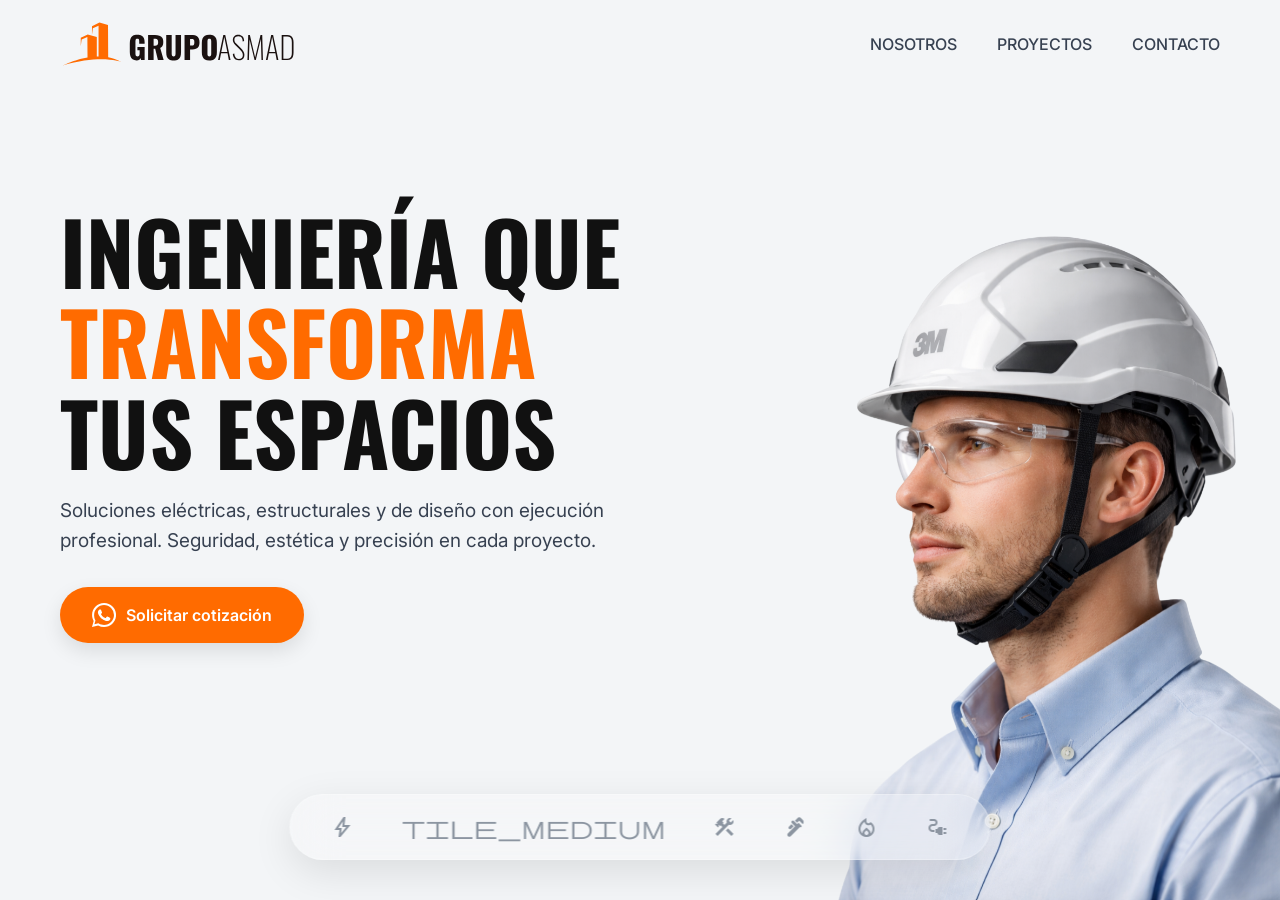
<file: index.html>
<!DOCTYPE html>
<html lang="es">

<head>
  <meta charset="UTF-8" />
  <meta name="viewport" content="width=device-width, initial-scale=1.0" />
  <title>Grupo Asmad</title>
  <link
    href="https://fonts.googleapis.com/css2?family=Oswald:wght@400;600;700&family=Inter:wght@300;400;500&family=Material+Symbols+Outlined"
    rel="stylesheet">
  <link rel="stylesheet" href="css/style.css">
</head>

<body>

  <nav role="navigation" aria-label="Menú principal">
    <div class="logo" id="logo" style="cursor: pointer;" tabindex="0" role="button" aria-label="Volver al inicio">
      <img src="img/logo-h.svg" alt="Grupo Asmad" />
    </div>

    <div class="links">
      <a href="nosotros.html">NOSOTROS</a>
      <a href="proyectos.html">PROYECTOS</a>
      <a href="contacto.html">CONTACTO</a>
    </div>

    <button id="mobile-menu-btn" class="hamburger-btn" aria-label="Menú">
      <span class="material-symbols-outlined">menu</span>
    </button>
  </nav>

  <section class="hero" aria-label="Sección principal">
    <div id="bg-icon" class="material-symbols-outlined" aria-hidden="true"></div>

    <div class="left">
      <div id="hero-content" class="content" aria-live="polite">
        <h1>INGENIERÍA QUE <span>TRANSFORMA</span> TUS ESPACIOS</h1>
        <p>Soluciones eléctricas, estructurales y de diseño con ejecución profesional. Seguridad, estética y precisión
          en cada proyecto.</p>
        <div class="hero-action-container">
          <a href="#" class="btn-main">
            <svg viewBox="0 0 24 24" width="24" height="24">
              <path fill="currentColor"
                d="M20.52 3.48A11.8 11.8 0 0012.06 0C5.43 0 .06 5.37.06 12c0 2.12.55 4.2 1.6 6.04L0 24l6.13-1.6A11.93 11.93 0 0012.06 24c6.63 0 12-5.37 12-12 0-3.22-1.25-6.24-3.54-8.52zM12.06 21.98c-1.87 0-3.7-.5-5.32-1.45l-.38-.22-3.95 1.03 1.05-3.85-.25-.4A9.95 9.95 0 012.13 12c0-5.48 4.46-9.93 9.93-9.93 2.65 0 5.15 1.03 7.03 2.91a9.85 9.85 0 012.9 7.02c0 5.48-4.46 9.93-9.93 9.93zm5.44-7.44c-.3-.15-1.77-.87-2.04-.97-.28-.1-.48-.15-.68.15s-.78.97-.95 1.17-.35.23-.65.08c-.3-.15-1.26-.46-2.4-1.48-.88-.79-1.48-1.76-1.65-2.05-.17-.3-.02-.45.13-.6s.3-.35.45-.52c.15-.17.2-.28.3-.47.1-.2.05-.37-.02-.52-.08-.15-.68-1.63-.93-2.24-.24-.6-.48-.52-.68-.53h-.58c-.2 0-.53.07-.8.37-.28.3-1.07 1.05-1.07 2.56s1.1 2.96 1.25 3.16c.15.2 2.16 3.3 5.23 4.62.73.31 1.3.5 1.74.64.74.23 1.4.2 1.93.12.6-.09 1.77-.72 2.02-1.42.25-.7.25-1.3.17-1.42-.08-.13-.3-.2-.6-.35z" />
            </svg>
            Solicitar cotización</a>
        </div>
      </div>
    </div>

    <div class="right">
      <img src="img/ingeniero-blanco.png" alt="Ingeniero" />
    </div>
  </section>

  <div class="services-bar" role="group" aria-label="Servicios">
    <div class="service" role="button" tabindex="0" aria-label="Servicio: Instalaciones eléctricas"><span
        class="material-symbols-outlined" aria-hidden="true">bolt</span><span class="text">Instalaciones
        eléctricas</span></div>
    <div class="service" role="button" tabindex="0" aria-label="Servicio: Muebles de melamina"><span
        class="material-symbols-outlined" aria-hidden="true">tile_medium</span><span class="text">Muebles de melamina</span>
    </div>
    <div class="service" role="button" tabindex="0" aria-label="Servicio: Estructuras metálicas"><span
        class="material-symbols-outlined" aria-hidden="true">construction</span><span class="text">Estructuras
        metálicas</span></div>
    <div class="service" role="button" tabindex="0" aria-label="Servicio: Instalaciones sanitarias"><span
        class="material-symbols-outlined" aria-hidden="true">plumbing</span><span class="text">Instalaciones
        sanitarias</span></div>
    <div class="service" role="button" tabindex="0" aria-label="Servicio: Sistemas contra incendio"><span
        class="material-symbols-outlined" aria-hidden="true">local_fire_department</span><span class="text">Sistemas
        contra incendio</span></div>
    <div class="service" role="button" tabindex="0" aria-label="Servicio: Pozos a tierra"><span
        class="material-symbols-outlined" aria-hidden="true">electrical_services</span><span class="text">Pozos a
        tierra</span></div>
  </div>

  <div id="full-details" class="full-details-screen" aria-modal="true" role="dialog" aria-hidden="true"
    aria-label="Detalles del servicio">
    <div class="details-container-grid">
      <div class="details-column-text">
        <div id="full-details-text" aria-live="polite"></div>
      </div>
      <div class="details-column-gallery">
        <div class="carousel-container" aria-roledescription="carousel" aria-label="Galería de imágenes del proyecto">
          <div id="carousel-track" class="carousel-track" aria-live="polite"></div>
          <button type="button" class="carousel-btn prev" id="carousel-prev" aria-label="Imagen anterior"><span
              class="material-symbols-outlined" aria-hidden="true">chevron_left</span></button>
          <button type="button" class="carousel-btn next" id="carousel-next" aria-label="Siguiente imagen"><span
              class="material-symbols-outlined" aria-hidden="true">chevron_right</span></button>
          <div id="carousel-dots" class="carousel-dots" role="tablist" aria-label="Navegación del carrusel"></div>
        </div>
      </div>
    </div>
  </div>

  <button type="button" id="close-full-details" class="btn-back" aria-label="Cerrar detalles">
    <span class="material-symbols-outlined" aria-hidden="true">arrow_back</span> Volver
  </button>

  <script src="js/main.js"></script>
</body>

</html>
</file>
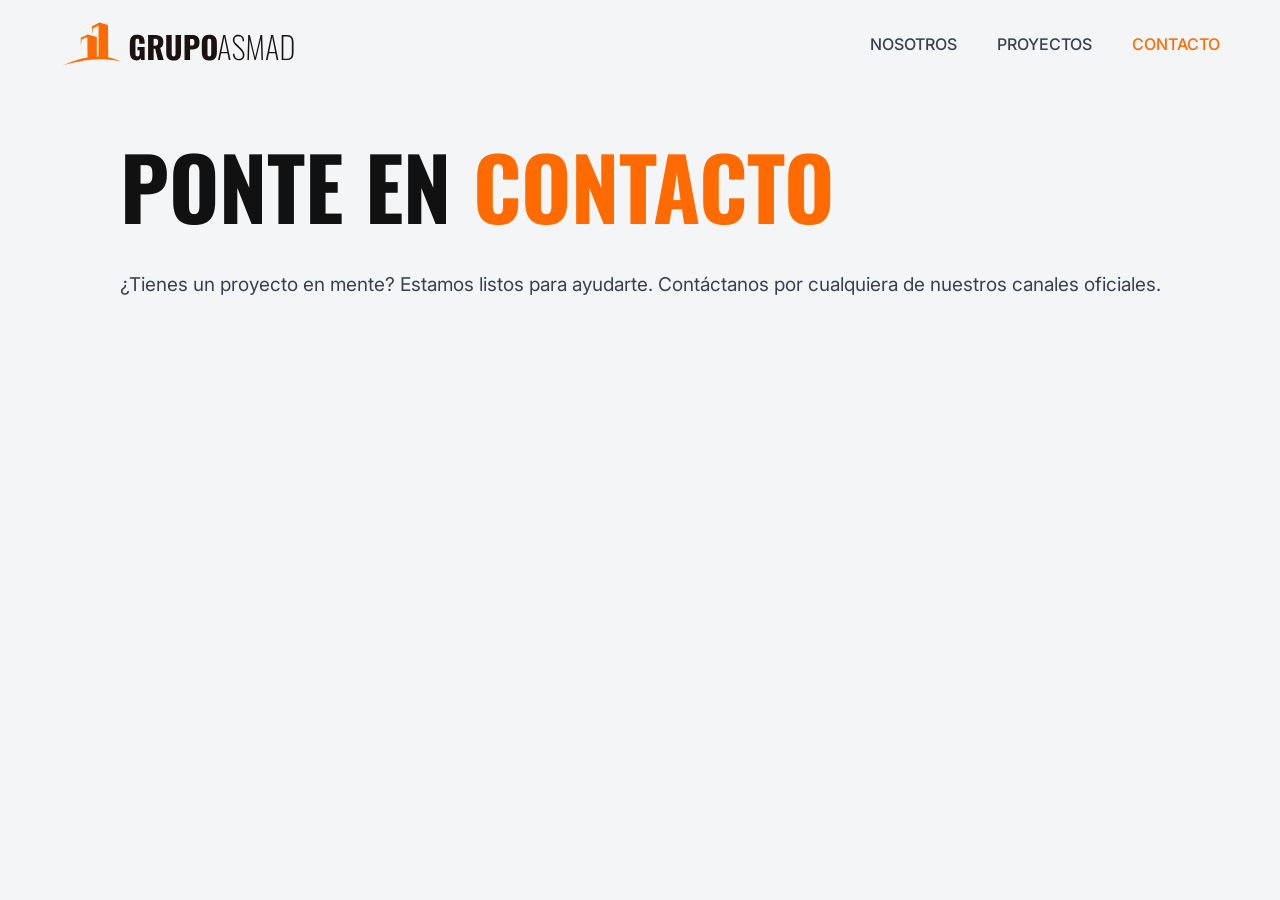
<file: contacto.html>
<!DOCTYPE html>
<html lang="es">

<head>
  <meta charset="UTF-8">
  <meta name="viewport" content="width=device-width, initial-scale=1.0">
  <title>Contacto | Grupo Asmad</title>
  <link
    href="https://fonts.googleapis.com/css2?family=Oswald:wght@400;600;700&family=Inter:wght@300;400;500;600;700&family=Material+Symbols+Outlined"
    rel="stylesheet">
  <link rel="stylesheet" href="css/style.css">
</head>

<body>

  <nav role="navigation" aria-label="Menú principal">
    <div class="logo" id="logo" style="cursor: pointer;" tabindex="0" role="button" aria-label="Volver al inicio">
      <img src="img/logo-h.svg" alt="Grupo Asmad" />
    </div>

    <div class="links">
      <a href="nosotros.html">NOSOTROS</a>
      <a href="proyectos.html">PROYECTOS</a>
      <a href="contacto.html" class="active">CONTACTO</a>
    </div>

    <button id="mobile-menu-btn" class="hamburger-btn" aria-label="Menú">
      <span class="material-symbols-outlined">menu</span>
    </button>
  </nav>

  <style>
    .links a.active {
      color: var(--primary-color) !important;
    }

    .page-content {
      padding: 140px 60px;
      max-width: 1200px;
      margin: 0 auto;
    }

    .page-content h1 {
      margin-bottom: 40px;
    }

    @media (max-width: 768px) {
      .page-content {
        padding: 120px 20px;
      }
    }
  </style>

  <main class="page-content">
    <h1>PONTE EN <span>CONTACTO</span></h1>
    <p>¿Tienes un proyecto en mente? Estamos listos para ayudarte. Contáctanos por cualquiera de nuestros canales oficiales.</p>
  </main>

  <script src="js/main.js"></script>
</body>

</html>
</file>
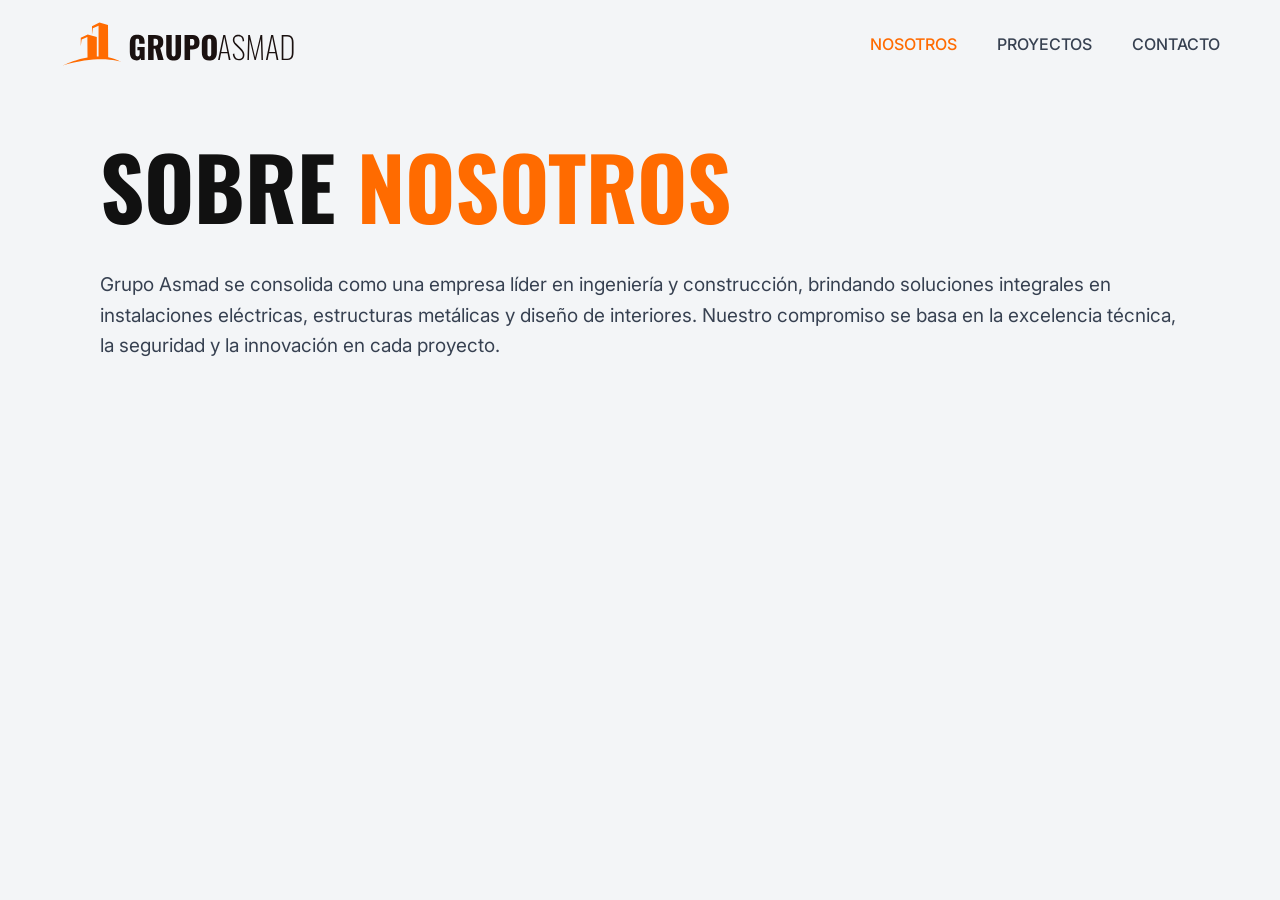
<file: nosotros.html>
<!DOCTYPE html>
<html lang="es">

<head>
  <meta charset="UTF-8">
  <meta name="viewport" content="width=device-width, initial-scale=1.0">
  <title>Nosotros | Grupo Asmad</title>
  <link
    href="https://fonts.googleapis.com/css2?family=Oswald:wght@400;600;700&family=Inter:wght@300;400;500;600;700&family=Material+Symbols+Outlined"
    rel="stylesheet">
  <link rel="stylesheet" href="css/style.css">
</head>

<body>

  <nav role="navigation" aria-label="Menú principal">
    <div class="logo" id="logo" style="cursor: pointer;" tabindex="0" role="button" aria-label="Volver al inicio">
      <img src="img/logo-h.svg" alt="Grupo Asmad" />
    </div>

    <div class="links">
      <a href="nosotros.html" class="active">NOSOTROS</a>
      <a href="proyectos.html">PROYECTOS</a>
      <a href="contacto.html">CONTACTO</a>
    </div>

    <button id="mobile-menu-btn" class="hamburger-btn" aria-label="Menú">
      <span class="material-symbols-outlined">menu</span>
    </button>
  </nav>

  <style>
    .links a.active {
      color: var(--primary-color) !important;
    }

    .page-content {
      padding: 140px 60px;
      max-width: 1200px;
      margin: 0 auto;
    }

    .page-content h1 {
      margin-bottom: 40px;
    }

    @media (max-width: 768px) {
      .page-content {
        padding: 120px 20px;
      }
    }
  </style>

  <main class="page-content">
    <h1>SOBRE <span>NOSOTROS</span></h1>
    <p>Grupo Asmad se consolida como una empresa líder en ingeniería y construcción, brindando soluciones integrales
      en instalaciones eléctricas, estructuras metálicas y diseño de interiores. Nuestro compromiso se basa en la
      excelencia técnica, la seguridad y la innovación en cada proyecto.</p>
  </main>

  <script src="js/main.js"></script>
</body>

</html>
</file>
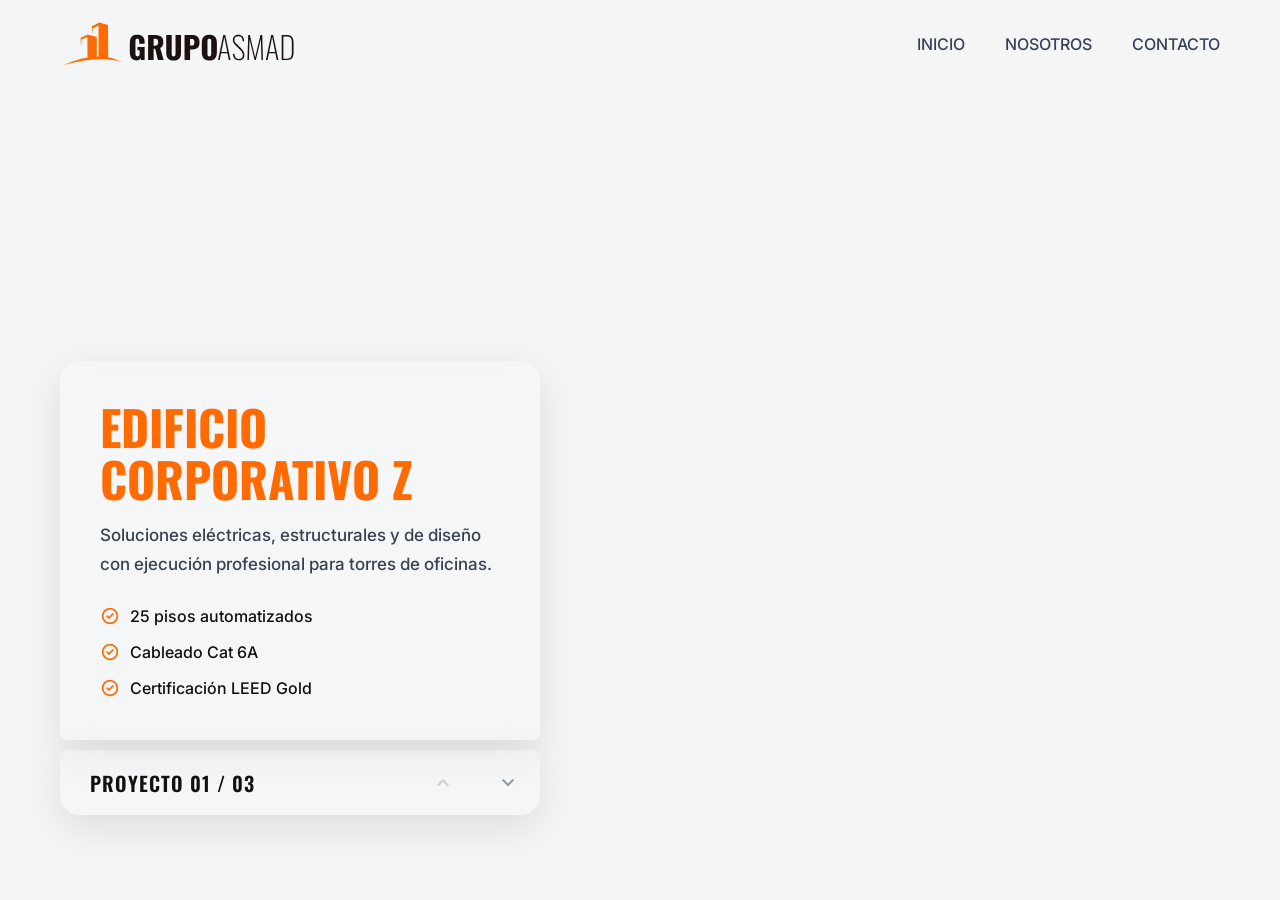
<file: proyectos.html>
<!DOCTYPE html>
<html lang="es">

<head>
  <meta charset="UTF-8">
  <meta name="viewport" content="width=device-width, initial-scale=1.0">
  <title>Trabajos Realizados | Grupo Asmad</title>

  <link
    href="https://fonts.googleapis.com/css2?family=Oswald:wght@400;600;700&family=Inter:wght@300;400;500;600;700&display=swap"
    rel="stylesheet">
  <link href="https://fonts.googleapis.com/css2?family=Material+Symbols+Outlined" rel="stylesheet">
  <link rel="stylesheet" href="https://cdn.jsdelivr.net/npm/swiper@10/swiper-bundle.min.css" />
  <link rel="stylesheet" href="css/style.css">
  <style>
    body,
    html {
      height: 100%;
      overflow: hidden;
      background: var(--bg-gradient);
    }

    body {
      padding-top: var(--nav-height);
      box-sizing: border-box;
    }

    /* Swipers */
    .main-swiper {
      width: 100%;
      height: calc(100vh - var(--nav-height));
      height: calc(100dvh - var(--nav-height));
      position: relative;
    }

    .photo-swiper {
      position: absolute;
      inset: 0;
      width: 100%;
      height: 100%;
      z-index: 0;
    }

    .photo-slide {
      background-size: cover;
      background-position: center;
    }

    /* Overlay adaptado a tema claro para que el texto resalte */
    .photo-slide::after {
      display: none;
      content: '';
      position: absolute;
      inset: 0;
      background: linear-gradient(90deg, rgba(243, 245, 247, 0.9) 0%, rgba(243, 245, 247, 0.5) 45%, rgba(243, 245, 247, 0) 100%);
    }

    /* Contenedor de contenido encajado (igual que index.html) */
    .content-container {
      margin: 0 auto;
      width: 100%;
      height: 100%;
      position: relative;
      padding: 0 60px;
      pointer-events: none;
      display: flex;
      flex-direction: column;
    }

    /* Capa Segura */
    .safe-area {
      position: relative;
      width: 100%;
      height: 100%;
      z-index: 10;
      padding: 40px 0;
      /* Padding lateral lo maneja .content-container */
      display: flex;
      flex-direction: column;
      justify-content: flex-end;
      pointer-events: none;
    }

    /* Caja de Información Estilo Grupo Asmad */
    .info-box {
      pointer-events: auto;
      margin-top: 0;
      margin-bottom: 120px; /* Sobre los controles (105px) + gap de 15px */
      max-width: 480px;
      background: var(--glass-bg);
      padding: 40px;
      border-radius: 20px 20px 8px 8px; /* Esquinas inferiores minimizadas */
      backdrop-filter: blur(16px);
      -webkit-backdrop-filter: blur(16px);
      border: 1px solid var(--glass-border);
      box-shadow: var(--glass-shadow);
    }

    .info-box h1 {
      font-family: 'Oswald', sans-serif;
      margin: 0 0 15px 0;
      font-size: clamp(32px, 5vw, 48px);
      color: var(--primary-color);
      font-weight: 700;
      text-shadow: 0 1px 2px rgba(0, 0, 0, 0.05); /* Sutil para despegar del fondo */
      text-transform: uppercase;
      line-height: 1.1;
    }

    .info-box p {
      font-size: 17px; /* Un pelín más pequeño para mejor balance */
      color: var(--text-muted);
      margin-bottom: 25px;
      line-height: 1.7;
      font-weight: 500; /* Medium para mejorar la lectura sobre cristal */
    }

    .info-box ul {
      padding-left: 0;
      list-style: none;
      display: grid;
      gap: 12px;
    }

    .info-box li {
      display: flex;
      align-items: center;
      gap: 10px;
      font-size: 16px;
      font-weight: 500;
      color: var(--text-main);
    }

    .info-box li::before {
      content: 'check_circle';
      font-family: 'Material Symbols Outlined';
      color: var(--primary-color);
      font-size: 20px;
    }

    /* Controles Fijos (Proyectos) */
    .fixed-controls-wrapper {
      position: absolute;
      bottom: 0;
      left: 0;
      right: 0;
      height: 150px; /* Suficiente para los controles */
      z-index: 100;
      pointer-events: none;
      display: flex;
      align-items: flex-end;
      padding-bottom: 40px;
    }

    .fixed-controls {
      display: flex;
      flex-direction: row;
      justify-content: space-between;
      align-items: stretch;
      max-width: 480px;
      width: 100%;
      background: var(--glass-bg);
      backdrop-filter: blur(16px);
      -webkit-backdrop-filter: blur(16px);
      border: 1px solid var(--glass-border);
      border-radius: 8px 8px 20px 20px; /* Esquinas superiores minimizadas */
      box-shadow: var(--glass-shadow);
      overflow: hidden;
      pointer-events: auto;
    }

    .project-counter {
      font-family: 'Oswald', sans-serif;
      font-size: 20px;
      font-weight: 600;
      color: var(--text-main);
      display: flex;
      align-items: center;
      padding: 0 30px;
      text-transform: uppercase;
      letter-spacing: 1px;
    }

    .nav-buttons {
      display: flex;
      gap: 0;
    }

    .btn-nav {
      width: 65px;
      height: 65px;
      background: transparent;
      border: none;
      border-left: 1px solid var(--glass-border);
      color: var(--text-main);
      font-size: 28px;
      cursor: pointer;
      transition: all 0.3s ease;
      display: flex;
      align-items: center;
      justify-content: center;
    }

    .btn-nav:hover:not(.swiper-button-disabled) {
      background: rgba(255, 255, 255, 0.3);
      color: var(--primary-color);
    }

    .swiper-button-disabled {
      opacity: 0.4;
      cursor: not-allowed;
    }

    /* Móvil */
    .mobile-hint {
      display: none;
      font-size: 14px;
      font-weight: 500;
      color: var(--primary-color);
      background: #fff;
      padding: 10px 20px;
      border-radius: 50px;
      box-shadow: var(--glass-shadow);
      pointer-events: auto;
    }

    @media (max-width: 768px) {
      .content-container {
        padding: 0 20px;
      }

      .safe-area {
        padding: 40px 0 20px 0;
      }

      .info-box {
        padding: 30px;
      }

      .fixed-controls {
        flex-direction: row;
        align-items: stretch;
        justify-content: space-between;
        width: 100%;
        max-width: 100%;
      }
    }
  </style>
</head>

<body>

  <nav role="navigation" aria-label="Menú principal">
    <div class="logo" id="logo" style="cursor: pointer;" tabindex="0" role="button" aria-label="Volver al inicio">
      <img src="img/logo-h.svg" alt="Grupo Asmad" />
    </div>

    <div class="links">
      <a href="index.html">INICIO</a>
      <a href="nosotros.html">NOSOTROS</a>
      <a href="contacto.html">CONTACTO</a>
    </div>

    <button id="mobile-menu-btn" class="hamburger-btn" aria-label="Menú">
      <span class="material-symbols-outlined">menu</span>
    </button>
  </nav>

  <div class="fixed-controls-wrapper">
    <div class="content-container">
      <div class="fixed-controls">
        <div class="project-counter" id="global-counter">PROYECTO 01 / 00</div>
        <div class="nav-buttons">
          <button class="btn-nav proj-up" aria-label="Proyecto anterior"><span
              class="material-symbols-outlined">expand_less</span></button>
          <button class="btn-nav proj-down" aria-label="Siguiente proyecto"><span
              class="material-symbols-outlined">expand_more</span></button>
        </div>
      </div>
    </div>
  </div>

  <div class="swiper main-swiper">
    <div class="swiper-wrapper" id="portfolio-container"></div>
  </div>

  <script src="https://cdn.jsdelivr.net/npm/swiper@10/swiper-bundle.min.js"></script>
  <script>
    const proyectos = [
      { id: 1, title: 'Edificio Corporativo Z', desc: 'Soluciones eléctricas, estructurales y de diseño con ejecución profesional para torres de oficinas.', bullets: ['25 pisos automatizados', 'Cableado Cat 6A', 'Certificación LEED Gold'] },
      { id: 2, title: 'Colegio San Juan', desc: 'Modernización de infraestructura tecnológica y mobiliario educativo en melamina.', bullets: ['30 aulas equipadas', 'Estructuras metálicas', 'Videovigilancia IP'] },
      { id: 3, title: 'Clínica San Pablo', desc: 'Sistemas críticos, instalaciones sanitarias y sistemas contra incendios.', bullets: ['Pozos a tierra certificados', 'Sistema contra incendio', 'Red sanitaria integral'] }
    ];

    const container = document.getElementById('portfolio-container');
    const counterEl = document.getElementById('global-counter');
    const totalProj = proyectos.length;

    counterEl.innerHTML = `PROYECTO 01 / 0${totalProj}`;

    proyectos.forEach((proj) => {
      const images = Array.from({ length: 5 }, (_, i) => `https://picsum.photos/seed/${proj.id * 10 + i}/1920/1080`);

      let photoSlides = images.map(img => `<div class="swiper-slide photo-slide" style="background-image: url('${img}')"></div>`).join('');
      const slide = document.createElement('div');
      slide.className = 'swiper-slide';
      slide.innerHTML = `
                <div class="swiper photo-swiper">
                    <div class="swiper-wrapper">${photoSlides}</div>
                </div>
                
              <div class="content-container">
                <div class="safe-area">
                    <div class="info-box">
                        <h1>${proj.title}</h1>
                        <p>${proj.desc}</p>
                        <ul>${proj.bullets.map(b => `<li>${b}</li>`).join('')}</ul>
                    </div>
                </div>
              </div>
            `;
      container.appendChild(slide);
    });

    const photoSwipers = new Swiper('.photo-swiper', {
      direction: 'horizontal',
      loop: true,
      nested: true,
      grabCursor: true
    });

    const mainSwiper = new Swiper('.main-swiper', {
      direction: 'vertical',
      loop: false,
      keyboard: true,
      navigation: {
        nextEl: '.proj-down',
        prevEl: '.proj-up',
      },
      on: {
        slideChange: function () {
          let current = this.activeIndex + 1;
          counterEl.innerHTML = `PROYECTO 0${current} / 0${totalProj}`;
        }
      }
    });
  </script>
  <script src="js/main.js"></script>
</body>

</html>
</file>
<file: css/style.css>
/* =========================================
   1. VARIABLES & THEMING
   ========================================= */
:root {
  --primary-color: #FF6B00;
  --bg-gradient: linear-gradient(135deg, #f3f5f7 0%, #f3f5f7 100%);
  --text-main: #111111;
  --text-muted: #374151;
  --glass-bg: rgba(255, 255, 255, 0.18);
  --glass-border: 1px solid rgba(255, 255, 255, 0.25);
  --glass-blur: 24px;
  --glass-shadow: 0 12px 40px rgba(0, 0, 0, 0.1);
  --nav-height: 88px;
  --services-bar-height: 140px;
}

/* =========================================
   2. RESET & BASE STYLES
   ========================================= */
* {
  margin: 0;
  padding: 0;
  box-sizing: border-box;
}

*:focus {
  outline: none !important;
}

body,
html {
  width: 100%;
  font-family: 'Inter', sans-serif;
  color: var(--text-main);
  min-height: 100vh;
  overflow-x: hidden;
  overflow-y: auto;
  display: flex;
  flex-direction: column;
  background: var(--bg-gradient);
  transition: background 0.8s ease;
}

/* =========================================
   3. TYPOGRAPHY
   ========================================= */
h1 {
  font-family: 'Oswald', sans-serif;
  text-transform: uppercase;
}

h1 {
  font-size: clamp(32px, 8vw, 86px);
  line-height: 1.05;
  margin-bottom: 20px;
  text-wrap: balance;
}

h1 span {
  color: var(--primary-color);
  transition: color 0.4s ease;
}

p {
  font-size: 19px;
  color: var(--text-muted);
  line-height: 1.6;
}

.hero .content {
  max-width: 620px;
  width: 100%;
}

/* =========================================
   4. LAYOUT & STRUCTURE
   ========================================= */
/* --- NAVIGATION --- */
nav {
  display: flex;
  justify-content: space-between;
  align-items: center;
  padding: 20px 60px;
  position: fixed;
  top: 0;
  left: 0;
  width: 100%;
  z-index: 300;
  background: transparent;
  backdrop-filter: none;
  -webkit-backdrop-filter: none;
  border-bottom: none;
  box-shadow: none;
  animation: fadeUpLoad 1s cubic-bezier(0.25, 0.8, 0.25, 1) forwards;
  will-change: transform, opacity;
}

.logo {
  display: flex;
  align-items: center;
  height: 48px;
  /* Espacio reservado para el logo */
}

.logo img {
  height: 100%;
  width: auto;
  display: block;
}

.links {
  display: flex;
  gap: 40px;
}

.links a {
  color: var(--text-muted);
  text-decoration: none;
  font-weight: 500;
  transition: color 0.3s ease;
}

.links a:hover {
  color: var(--primary-color);
}

/* Botón Hamburguesa oculto en PC */
.hamburger-btn {
  display: none;
  background: transparent;
  border: none;
  color: var(--text-main);
  cursor: pointer;
  z-index: 110;
}

.hamburger-btn .material-symbols-outlined {
  font-size: 32px;
}

/* --- HERO SECTION (CENTRE VERTICAL) --- */
.hero {
  min-height: 100vh;
  display: flex;
  padding: var(--nav-height) 60px var(--services-bar-height) 60px;
  /* Padding superior e inferior para evitar solapamiento y centrar */
  position: relative;
  align-items: center;
  /* Centrado vertical del contenido */
  transition: transform 0.6s cubic-bezier(0.25, 0.8, 0.25, 1), opacity 0.4s ease;
  width: 100%;
  will-change: transform, opacity;
  transform: translateZ(0);
}

.hero.slide-out {
  transform: translateX(-100vw);
  opacity: 0;
  pointer-events: none;
}

.left {
  width: 60%;
  z-index: 2;
  min-height: 420px;
  opacity: 0;
  animation: fadeUpLoad 1s cubic-bezier(0.25, 0.8, 0.25, 1) 0.2s forwards;
  will-change: transform, opacity;
}

.right {
  position: absolute;
  width: 50%;
  right: 0;
  bottom: 0;
  height: 100%;
  z-index: 1;
  display: flex;
  align-items: flex-end;
  justify-content: flex-end;
  pointer-events: none;
}

.right img {
  max-height: calc(100vh - var(--nav-height) - var(--services-bar-height) + 20px);
  /* Un poco más para que repose sobre la barra o pase ligeramente detrás sin tapar el logo */
  max-width: 100%;
  display: block;
  object-fit: contain;
  object-position: bottom right;
  opacity: 0;
  animation: fadeLeftLoad 1.2s cubic-bezier(0.25, 0.8, 0.25, 1) 0.4s forwards;
  will-change: transform, opacity;
}

#bg-icon {
  position: fixed !important;
  top: 50%;
  left: 50%;
  transform: translate(-50%, -50%);
  font-size: 35vw;
  color: var(--primary-color);
  opacity: 0;
  z-index: 0;
  pointer-events: none;
  transition: opacity 0.6s ease, color 0.6s ease;
  line-height: 0;
}

#bg-icon.show {
  opacity: 0.08;
}

/* =========================================
   5. BOTONES Y ACCIONES (PILL DESIGN)
   ========================================= */

.btn-main,
.btn-ghost,
.btn-details,
.btn-back {
  display: inline-flex;
  align-items: center;
  justify-content: center;
  gap: 10px;
  padding: 16px 32px;
  border-radius: 50px;
  /* Pill */
  font-family: 'Inter', sans-serif;
  font-weight: 600;
  font-size: 16px;
  cursor: pointer;
  transition: all 0.3s cubic-bezier(0.25, 0.8, 0.25, 1);
  border: none;
  text-decoration: none;
}

.btn-main {
  background: var(--primary-color);
  color: #fff;
  box-shadow: 0 8px 20px rgba(0, 0, 0, 0.1);
  /* Sombra Neutra */
}

.btn-main:hover {
  transform: translateY(-3px);
  box-shadow: 0 12px 25px rgba(0, 0, 0, 0.15);
}

.btn-ghost {
  background: white;
  border: 2px solid var(--primary-color);
  color: var(--primary-color);
}

.btn-ghost:hover {
  background: rgba(0, 0, 0, 0.03);
  transform: translateY(-2px);
}

.hero-action-container {
  display: flex;
  gap: 15px;
  margin-top: 30px;
  animation: fadeUpLoad 1s ease 0.4s forwards;
  opacity: 0;
}

/* =========================================
   6. COMPONENTS (SERVICES BAR)
   ========================================= */
.services-bar {
  position: fixed;
  bottom: 40px;
  left: 50%;
  transform: translateX(-50%);
  /* Siempre Centrada */
  width: max-content;
  padding: 12px 24px;
  display: flex;
  justify-content: center;
  gap: 15px;
  border-radius: 50px;
  background: var(--glass-bg);
  backdrop-filter: blur(var(--glass-blur));
  -webkit-backdrop-filter: blur(var(--glass-blur));
  border: var(--glass-border);
  box-shadow: var(--glass-shadow);
  z-index: 30;
}

.service {
  display: flex;
  align-items: center;
  padding: 8px 16px;
  border-radius: 50px;
  cursor: pointer;
  color: var(--text-muted);
  transition: all 0.3s ease;
  outline: none;
}

/* Fondo blanco solicitado para cada opción */
.service.active {
  background: #ffffff;
  box-shadow: 0 4px 12px rgba(0, 0, 0, 0.08);
}

.service span.text {
  max-width: 0;
  opacity: 0;
  margin-left: 0;
  overflow: hidden;
  white-space: nowrap;
  font-size: 14px;
  font-weight: 600;
  pointer-events: none;
  /* Delay al cerrar para evitar el salto del ratón */
  transition:
    max-width 0.4s cubic-bezier(0.4, 0, 0.2, 1) 0.2s,
    margin-left 0.4s cubic-bezier(0.4, 0, 0.2, 1) 0.2s,
    opacity 0.3s ease 0.2s;
}

@media (hover: hover) and (pointer: fine) {
  .service:hover {
    background: #ffffff;
    box-shadow: 0 4px 12px rgba(0, 0, 0, 0.08);
  }

  .service:hover span.text {
    max-width: 250px;
    margin-left: 10px;
    opacity: 1;
    transition-delay: 0s;
    /* Apertura instantánea */
  }
}

.service.active,
.service.active .material-symbols-outlined,
.service.active span.text {
  color: var(--primary-color) !important;
}

.material-symbols-outlined {
  font-size: 24px;
  color: #8C95A1;
  transition: color 0.3s ease;
}

/* =========================================
   7. FULL DETAILS SCREEN
   ========================================= */
.full-details-screen {
  position: fixed;
  top: 0;
  left: 0;
  width: 100%;
  height: 100vh;
  /* fallback */
  height: 100dvh;
  background: var(--bg-gradient);
  z-index: 200;
  transform: translateX(100vw);
  transition: transform 0.6s cubic-bezier(0.25, 0.8, 0.25, 1);
  display: flex;
  align-items: flex-start;
  padding: 120px 60px 100px 60px;
  will-change: transform;
  overflow-y: auto;
}

.full-details-screen.open {
  transform: translateX(0);
}

.btn-back {
  position: fixed;
  bottom: 36px;
  left: 50%;
  transform: translateX(-50%);
  z-index: 210;
  display: inline-flex;
  align-items: center;
  gap: 10px;
  padding: 12px 28px;
  border-radius: 50px;
  border: var(--glass-border);
  background: var(--glass-bg);
  backdrop-filter: blur(var(--glass-blur));
  -webkit-backdrop-filter: blur(var(--glass-blur));
  box-shadow: var(--glass-shadow);
  cursor: pointer;
  color: var(--text-muted);
  font-family: 'Inter', sans-serif;
  font-size: 16px;
  font-weight: 600;
  white-space: nowrap;
  transition: color 0.3s ease, box-shadow 0.3s ease, background 0.3s ease, opacity 0.4s ease;
  /* Oculto cuando la pantalla de detalles está cerrada */
  display: none;
}

/* Visible sólo cuando el panel full-details está abierto */
.full-details-screen.open+.btn-back {
  display: inline-flex;
  pointer-events: auto;
  animation: btnBackFadeUp 0.5s cubic-bezier(0.25, 0.8, 0.25, 1) 1.2s both;
}

@keyframes btnBackFadeUp {
  from {
    opacity: 0;
    transform: translateX(-50%) translateY(16px);
  }

  to {
    opacity: 1;
    transform: translateX(-50%) translateY(0);
  }
}

.btn-back:hover {
  color: var(--primary-color);
  background: rgba(255, 255, 255, 0.7);
  box-shadow: 0 12px 36px rgba(0, 0, 0, 0.12);
}

.details-container-grid {
  display: grid;
  grid-template-columns: 1.2fr 1fr;
  gap: 60px;
  width: 100%;
  max-width: 1400px;
  margin: 0 auto;
  align-items: start;
}

.details-column-text h2 {
  font-family: 'Oswald', sans-serif;
  font-size: clamp(28px, 6vw, 52px);
  color: var(--primary-color);
  text-transform: uppercase;
  margin-bottom: 20px;
  line-height: 1.1;
}

.details-column-text p.ext-desc {
  font-size: 17px;
  line-height: 1.7;
  color: var(--text-muted);
  margin-bottom: 30px;
}

.details-column-text h3 {
  font-family: 'Inter', sans-serif;
  font-size: 20px;
  font-weight: 700;
  color: var(--text-main);
  margin-bottom: 15px;
}

.ext-benefits-list {
  list-style: none;
  display: grid;
  gap: 12px;
}

.ext-benefits-list li {
  display: flex;
  align-items: center;
  gap: 10px;
  font-size: 16px;
  color: var(--text-main);
}

.ext-benefits-list .material-symbols-outlined {
  color: var(--primary-color);
  font-size: 22px;
}

/* --- CAROUSEL --- */
.carousel-container {
  position: relative;
  width: 100%;
  border-radius: 30px;
  overflow: hidden;
  box-shadow: 0 20px 40px rgba(0, 0, 0, 0.1);
  background: #fff;
  aspect-ratio: 4 / 3;
}

.carousel-track {
  position: relative;
  width: 100%;
  height: 100%;
}

.carousel-slide {
  position: absolute;
  inset: 0;
  display: flex;
  align-items: center;
  justify-content: center;
  opacity: 0;
  transition: opacity 0.4s ease;
  pointer-events: none;
}

.carousel-slide.active {
  opacity: 1;
  pointer-events: auto;
}

.carousel-slide img {
  width: 100%;
  height: 100%;
  object-fit: contain;
  object-position: center center;
  display: block;
}

.carousel-btn {
  position: absolute;
  top: 50%;
  transform: translateY(-50%);
  background: rgba(255, 255, 255, 0.9);
  backdrop-filter: blur(4px);
  border: none;
  width: 48px;
  height: 48px;
  border-radius: 50%;
  display: flex;
  align-items: center;
  justify-content: center;
  cursor: pointer;
  color: var(--text-main);
  transition: all 0.3s ease;
  z-index: 5;
}

.carousel-btn:hover:not(:disabled) {
  background: #fff;
  color: var(--primary-color);
}

.carousel-btn:disabled {
  opacity: 0.3;
  cursor: not-allowed;
}

.carousel-btn.prev {
  left: 15px;
}

.carousel-btn.next {
  right: 15px;
}

.carousel-dots {
  position: absolute;
  bottom: 20px;
  left: 50%;
  transform: translateX(-50%);
  display: flex;
  gap: 8px;
  z-index: 5;
}

.carousel-dot {
  width: 10px;
  height: 10px;
  background: rgba(255, 255, 255, 0.5);
  border-radius: 50%;
  border: none;
  cursor: pointer;
  transition: all 0.3s ease;
}

.carousel-dot.active {
  background: #fff;
  width: 22px;
  border-radius: 10px;
}

/* =========================================
   8. ANIMATIONS
   ========================================= */
.animate-slide {
  animation: fadeSlideIn 0.5s cubic-bezier(0.25, 0.8, 0.25, 1) forwards;
}

@keyframes fadeSlideIn {
  0% {
    opacity: 0;
    transform: translateX(30px);
  }

  100% {
    opacity: 1;
    transform: translateX(0);
  }
}

@keyframes fadeUpLoad {
  0% {
    opacity: 0;
    transform: translateY(40px);
  }

  100% {
    opacity: 1;
    transform: translateY(0);
  }
}

@keyframes fadeLeftLoad {
  0% {
    opacity: 0;
    transform: translateX(50px);
  }

  100% {
    opacity: 1;
    transform: translateX(0);
  }
}

/* =========================================
   9. RESPONSIVE (MEDIA QUERIES)
   ========================================= */
@media (max-width: 1024px) {
  nav {
    padding: 26px 40px;
  }

  :root {
    --nav-height: 100px;
  }

  .links {
    gap: 20px;
  }

  h1 {
    font-size: clamp(32px, 6vw, 64px);
  }

  .hero {
    padding: var(--nav-height) 40px var(--services-bar-height) 40px;
  }



  @keyframes menuFadeIn {
    0% {
      opacity: 0;
    }

    100% {
      opacity: 1;
    }
  }
}

@media (max-width: 768px) {
  h1 {
    font-size: clamp(32px, 10vw, 56px);
  }

  #bg-icon {
    font-size: 55vw;
  }

  nav {
    padding: 20px;
    background: var(--glass-bg);
    backdrop-filter: blur(var(--glass-blur));
    -webkit-backdrop-filter: blur(var(--glass-blur));
    border-bottom: var(--glass-border);
    box-shadow: var(--glass-shadow);
    transition: background 0.3s ease;
  }

  :root {
    --nav-height: 80px;
    --services-bar-height: 100px;
  }

  .links {
    display: none;
  }

  .hamburger-btn {
    display: block;
    position: relative;
    z-index: 120;
  }

  .logo {
    position: relative;
    z-index: 120;
    height: 40px;
    /* Un poco más pequeño en Tablet */
  }

  /* Full screen glassmorphism menu */
  nav.menu-open .links {
    display: flex;
    flex-direction: column;
    position: fixed;
    top: 0;
    left: 0;
    width: 100vw;
    height: 100vh;
    background: var(--glass-bg);
    backdrop-filter: blur(25px);
    -webkit-backdrop-filter: blur(25px);
    z-index: 110;
    justify-content: center;
    align-items: center;
    gap: 40px;
    animation: menuFadeIn 0.4s forwards;
    padding: 0;
  }

  nav.menu-open .links a {
    font-size: 24px;
    display: block;
  }

  .hero {
    flex-direction: column;
    padding: var(--nav-height) 20px var(--services-bar-height) 20px;
    align-items: center;
    justify-content: center;
    /* Centrar en móvil también */
    text-align: center;
  }

  .left {
    width: 100%;
    min-height: auto;
    margin-bottom: 40px;
    z-index: 2;
  }

  .hero-action-container {
    flex-direction: column;
    align-items: center;
    width: 100%;
  }

  .right {
    position: absolute;
    width: 80%;
    height: 100%;
    right: 0;
    bottom: 0;
    display: flex;
    align-items: flex-end;
    justify-content: flex-end;
    z-index: 0;
    opacity: 0.8;
  }

  .right img {
    max-height: 55vh;
    max-width: 100%;
    object-position: bottom right;
  }

  .services-bar {
    bottom: 20px;
    width: auto;
    padding: 10px 15px;
    gap: 8px;
  }

  .service span.text {
    display: none !important;
  }

  .details-container-grid {
    grid-template-columns: 1fr;
    gap: 40px;
  }

  .full-details-screen {
    padding: 140px 40px 60px 40px;
  }
}

@media (max-width: 480px) {
  nav {
    padding: 20px 15px;
  }

  :root {
    --nav-height: 74px;
  }

  .logo {
    height: 34px;
    /* Más pequeño en móviles */
  }

  .services-bar {
    padding: 8px 12px;
    gap: 5px;
    bottom: 15px;
  }

  .service {
    padding: 8px 10px;
  }

  .material-symbols-outlined {
    font-size: 22px;
  }

  .hero {
    padding: 120px 15px 90px;
  }

  .full-details-screen {
    padding: 120px 15px 40px 15px;
  }

  .carousel-btn {
    width: 36px;
    height: 36px;
  }
}

@media (max-width: 320px) {
  .logo {
    height: 30px;
    /* Pantallas extra pequeñas */
  }

  h1 {
    font-size: 32px;
  }

  .btn-nav-whatsapp {
    padding: 8px;
    margin-right: 5px;
  }

  .services-bar {
    gap: 2px;
    padding: 6px 8px;
  }
}
</file>
